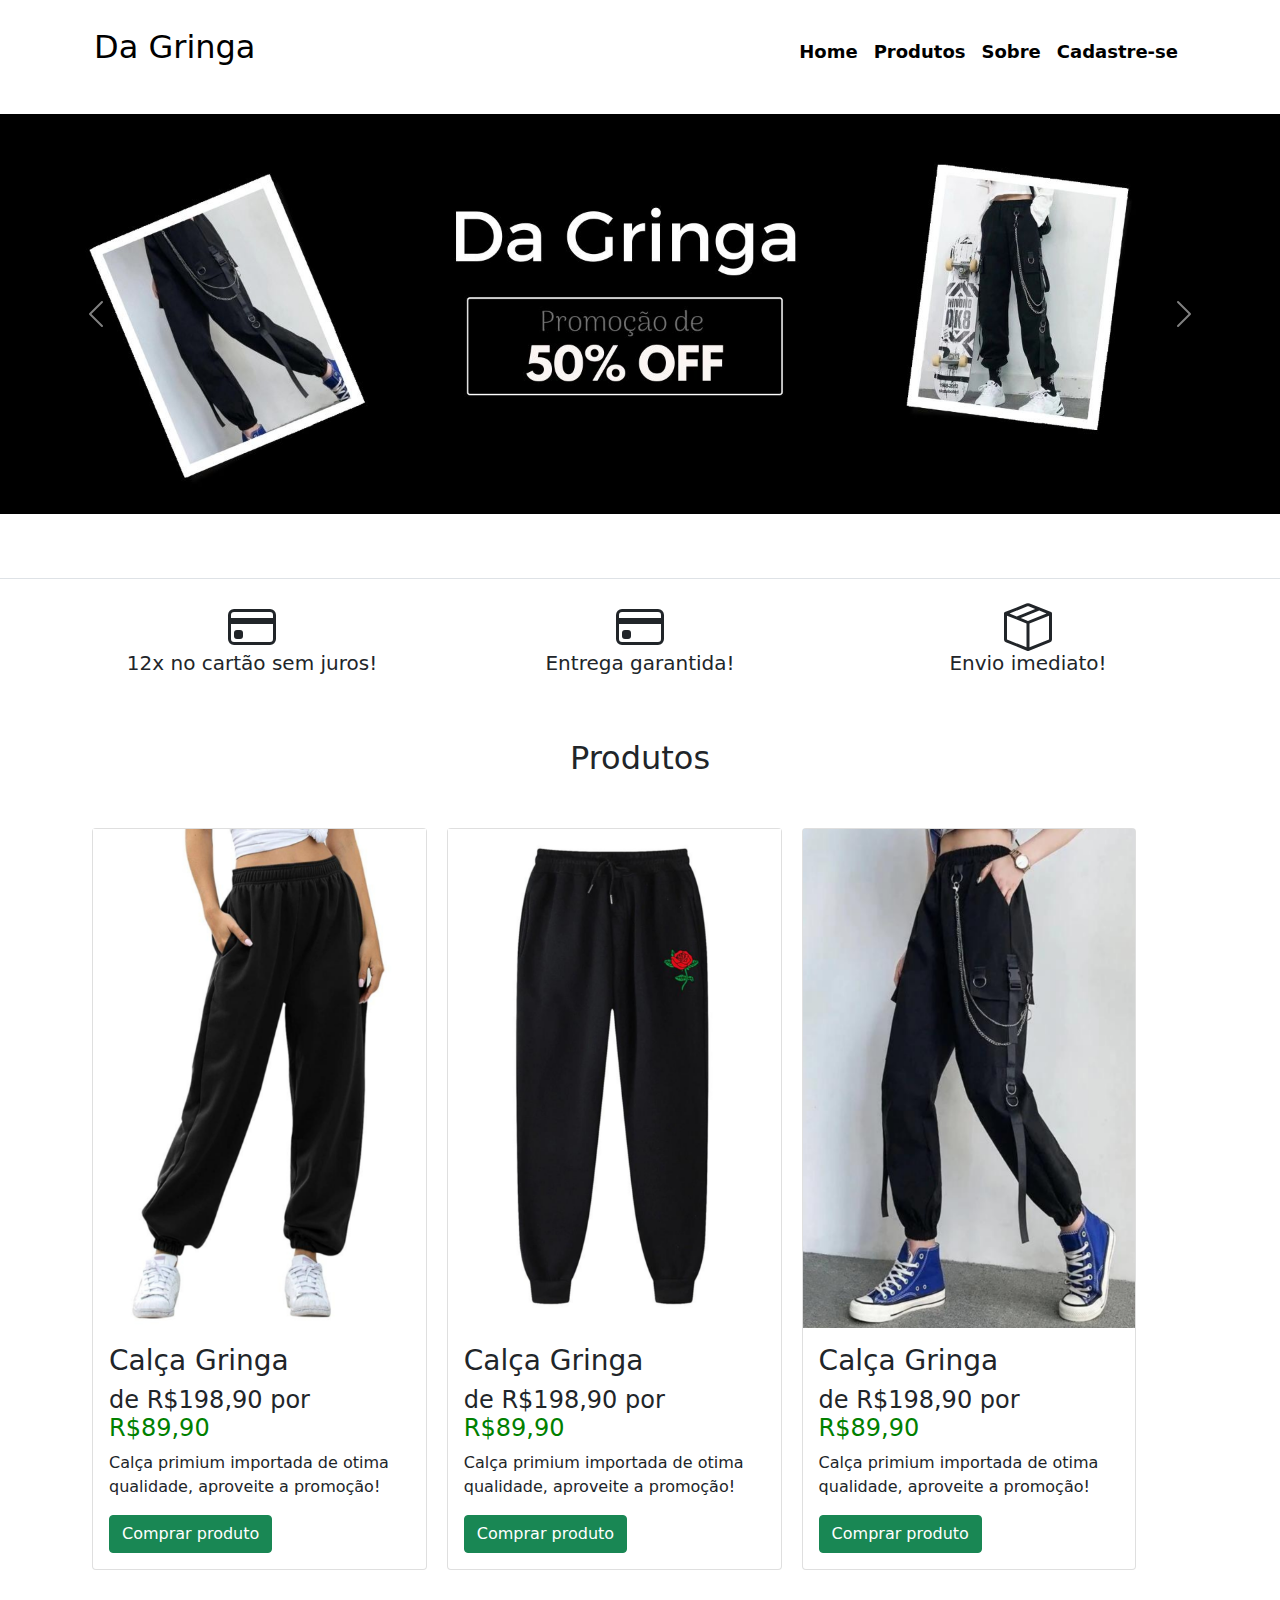
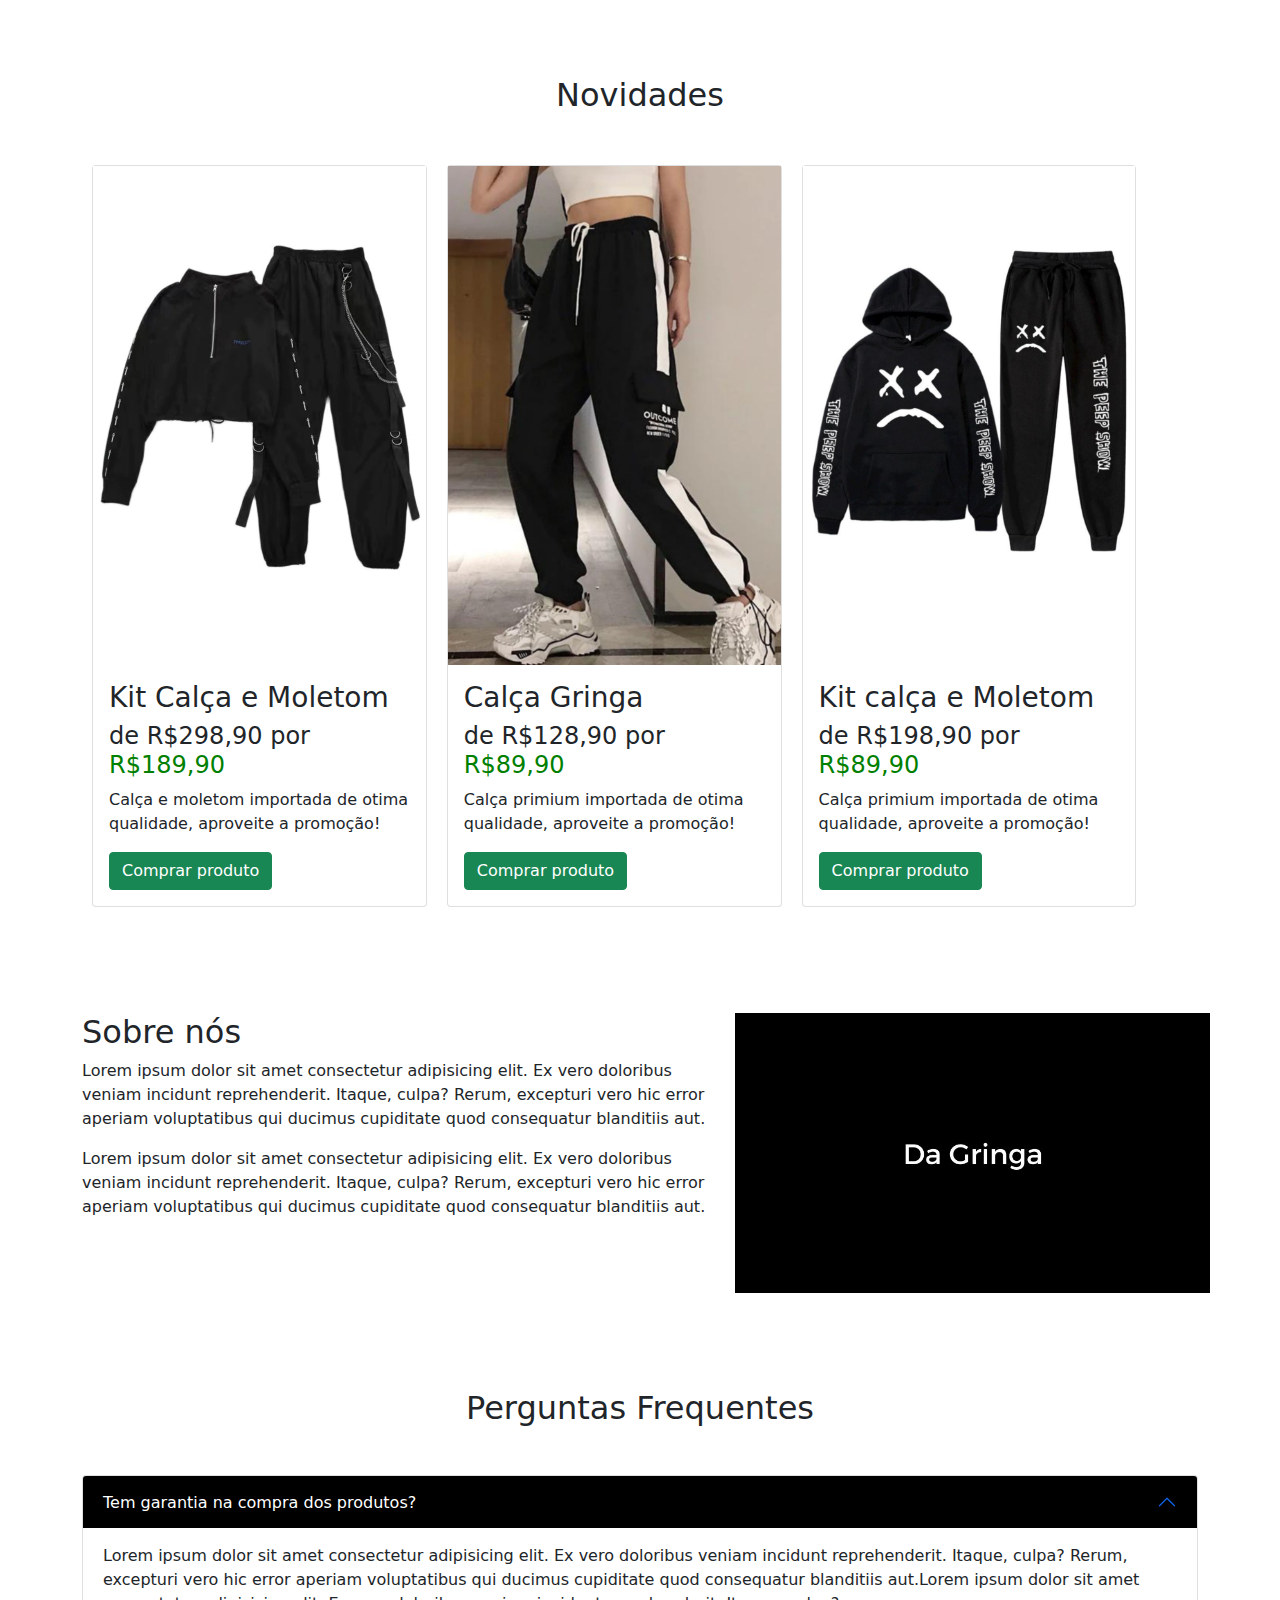
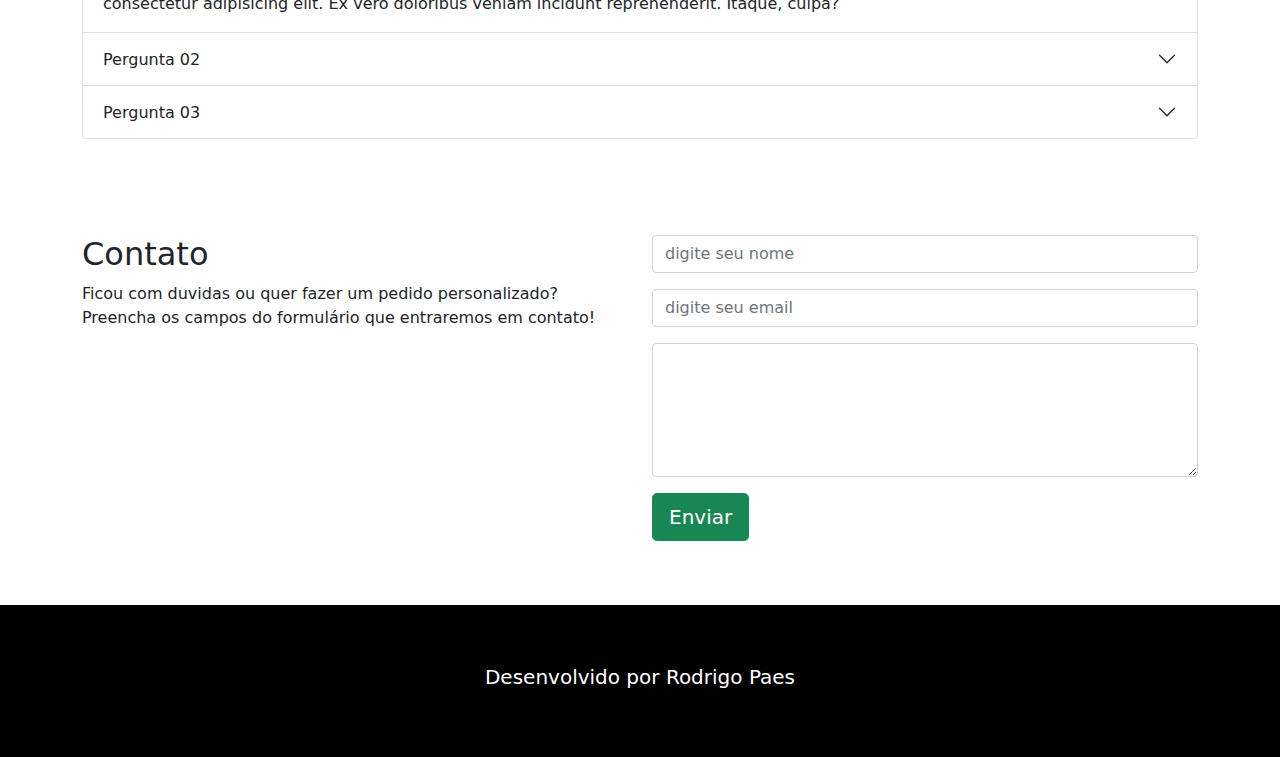
<file: index.html>
<!DOCTYPE html>
<html lang="en">
<head>
    <meta charset="UTF-8">
    <meta http-equiv="X-UA-Compatible" content="IE=edge">
    <meta name="viewport" content="width=device-width, initial-scale=1.0">
    <link href="./bootstrap/css/bootstrap.min.css" rel="stylesheet">
    <link rel="stylesheet" href="./style/custom.css">
    <title>Loja Estilo Gringo</title>
</head>
<body>

    <header>
        <div class="container">
            <nav class="navbar navbar-expand-lg">
                <div class="container-fluid">
                  <h2><a class="logo" href="#">Da Gringa</a></h2>
                  <button class="navbar-toggler" type="button" data-bs-toggle="collapse" data-bs-target="#navbarNav" aria-controls="navbarNav" aria-expanded="false" aria-label="Toggle navigation">
                    <span class="navbar-toggler-icon"><svg xmlns="http://www.w3.org/2000/svg" width="32" height="32" fill="#000" class="bi bi-list" viewBox="0 0 16 16">
                        <path fill-rule="evenodd" d="M2.5 12a.5.5 0 0 1 .5-.5h10a.5.5 0 0 1 0 1H3a.5.5 0 0 1-.5-.5zm0-4a.5.5 0 0 1 .5-.5h10a.5.5 0 0 1 0 1H3a.5.5 0 0 1-.5-.5zm0-4a.5.5 0 0 1 .5-.5h10a.5.5 0 0 1 0 1H3a.5.5 0 0 1-.5-.5z"/>
                      </svg></span>
                    
                  </button>
                  <div class="collapse navbar-collapse" id="navbarNav">
                    <ul class="navbar-nav">
                      <li class="nav-item">
                        <a class="nav-link active" aria-current="page" href="#">Home</a>
                      </li>
                      <li class="nav-item">
                        <a class="nav-link" href="#">Produtos</a>
                      </li>
                      <li class="nav-item">
                        <a class="nav-link" href="#">Sobre</a>
                      </li>
                      <li class="nav-item">
                        <a class="nav-link" href="./cadastro.html" target="_blank">Cadastre-se</a>
                      </li>
                    </ul>
                  </div>
                </div>
              </nav>
        </div>
    </header>
    
    <section id="banner" class="border-bottom">
        <div id="carouselExampleControls" class="carousel slide" data-bs-ride="carousel">
            <div class="carousel-inner">
              <div class="carousel-item  active">
                <img src="/images/banner.jpg" class="d-block w-100" alt="...">
              </div>
              <div class="carousel-item">
                <img src="/images/2.png" class="d-block w-100" alt="...">
              </div>
              <div class="carousel-item">
                <img src="/images/3.png" class="d-block w-100" alt="...">
              </div>
    
            </div>
            <button class="carousel-control-prev" type="button" data-bs-target="#carouselExampleControls" data-bs-slide="prev">
              <span class="carousel-control-prev-icon" aria-hidden="true"></span>
              <span class="visually-hidden">Previous</span>
            </button>
            <button class="carousel-control-next" type="button" data-bs-target="#carouselExampleControls" data-bs-slide="next">
              <span class="carousel-control-next-icon" aria-hidden="true"></span>
              <span class="visually-hidden">Next</span>
            </button>
          </div>
          
    </section>

    <section class="container p-0">
        <div class="row py-4">
            <div class="col box-icon  ">
                <svg xmlns="http://www.w3.org/2000/svg" width="48" height="48" fill="currentColor" class="bi bi-credit-card" viewBox="0 0 16 16">
                    <path d="M0 4a2 2 0 0 1 2-2h12a2 2 0 0 1 2 2v8a2 2 0 0 1-2 2H2a2 2 0 0 1-2-2V4zm2-1a1 1 0 0 0-1 1v1h14V4a1 1 0 0 0-1-1H2zm13 4H1v5a1 1 0 0 0 1 1h12a1 1 0 0 0 1-1V7z"/>
                    <path d="M2 10a1 1 0 0 1 1-1h1a1 1 0 0 1 1 1v1a1 1 0 0 1-1 1H3a1 1 0 0 1-1-1v-1z"/>
                  </svg>
                  <h5>12x no cartão sem juros!</h5>

            </div>
            <div class="col box-icon ">
                <svg xmlns="http://www.w3.org/2000/svg" width="48" height="48" fill="currentColor" class="bi bi-credit-card" viewBox="0 0 16 16">
                    <path d="M0 4a2 2 0 0 1 2-2h12a2 2 0 0 1 2 2v8a2 2 0 0 1-2 2H2a2 2 0 0 1-2-2V4zm2-1a1 1 0 0 0-1 1v1h14V4a1 1 0 0 0-1-1H2zm13 4H1v5a1 1 0 0 0 1 1h12a1 1 0 0 0 1-1V7z"/>
                    <path d="M2 10a1 1 0 0 1 1-1h1a1 1 0 0 1 1 1v1a1 1 0 0 1-1 1H3a1 1 0 0 1-1-1v-1z"/>
                  </svg>
                  <h5>Entrega garantida!</h5>
            </div>
            <div class="col box-icon ">
                <svg xmlns="http://www.w3.org/2000/svg" width="48" height="48" fill="currentColor" class="bi bi-box-seam" viewBox="0 0 16 16">
                    <path d="M8.186 1.113a.5.5 0 0 0-.372 0L1.846 3.5l2.404.961L10.404 2l-2.218-.887zm3.564 1.426L5.596 5 8 5.961 14.154 3.5l-2.404-.961zm3.25 1.7-6.5 2.6v7.922l6.5-2.6V4.24zM7.5 14.762V6.838L1 4.239v7.923l6.5 2.6zM7.443.184a1.5 1.5 0 0 1 1.114 0l7.129 2.852A.5.5 0 0 1 16 3.5v8.662a1 1 0 0 1-.629.928l-7.185 2.874a.5.5 0 0 1-.372 0L.63 13.09a1 1 0 0 1-.63-.928V3.5a.5.5 0 0 1 .314-.464L7.443.184z"/>
                  </svg>
                  <h5>Envio imediato!</h5>
            </div>
        </div>
    </section>

    <section id="produtos">

        <div class="container">
            <div class="row">
                <div class="col">

                    <h2 class="text-center ">Produtos</h2>

                    <div class="card">
                        <img src="./images/img-calca.png" alt="Imagem Exemplo" class="img-fluid">
                        <div class="card-body">
                            <h3 class="card-title">Calça Gringa</h3>
                            <h4>de R$198,90 por <span>R$89,90</span></h4>
                            <p class="card-text">Calça primium importada de otima qualidade, aproveite a promoção!</p>
                            <a class="btn btn-success" data-bs-toggle="modal" data-bs-target="#modal-1" >Comprar produto</a>
                        </div>
                    </div>

                    <div class="card">
                        <img src="./images/img-calca-2.png" alt="Imagem Exemplo" class="img-fluid">
                        <div class="card-body">
                            <h3 class="card-title">Calça Gringa</h3>
                            <h4>de R$198,90 por <span>R$89,90</span></h4>
                            <p class="card-text">Calça primium importada de otima qualidade, aproveite a promoção!</p>
                            <a class="btn btn-success" data-bs-toggle="modal" data-bs-target="#modal-1" >Comprar produto</a>
                        </div>
                    </div>
                    <div class="card">
                        <img src="./images/img-calca-3.png" alt="Imagem Exemplo" class="img-fluid">
                        <div class="card-body">
                            <h3 class="card-title">Calça Gringa</h3>
                            <h4>de R$198,90 por <span>R$89,90</span></h4>
                            <p class="card-text">Calça primium importada de otima qualidade, aproveite a promoção!</p>
                            <a class="btn btn-success" data-bs-toggle="modal" data-bs-target="#modal-1" >Comprar produto</a>
                        </div>
                    </div>
                    
                </div>
            </div>
        </div>

    </section>
    <section id="produtos">

        <div class="container">
            <div class="row">
                <div class="col">

                    <h2 class="text-center ">Novidades</h2>

                    <div class="card col-md-5">
                        <img src="./images/img-kit-1.png" alt="Imagem Exemplo" class="img-fluid">
                        <div class="card-body">
                            <h3 class="card-title">Kit Calça e Moletom</h3>
                            <h4>de R$298,90 por <span>R$189,90</span></h4>
                            <p class="card-text">Calça e moletom importada de otima qualidade, aproveite a promoção!</p>
                            <a class="btn btn-success" data-bs-toggle="modal" data-bs-target="#modal-2" >Comprar produto</a>
                        </div>
                    </div>

                    <div class="card">
                        <img src="./images/img-calca-5.png" alt="Imagem Exemplo" class="img-fluid">
                        <div class="card-body">
                            <h3 class="card-title">Calça Gringa</h3>
                            <h4>de R$128,90 por <span>R$89,90</span></h4>
                            <p class="card-text">Calça primium importada de otima qualidade, aproveite a promoção!</p>
                            <a class="btn btn-success" data-bs-toggle="modal" data-bs-target="#modal-1" >Comprar produto</a>
                        </div>
                    </div>
                    <div class="card">
                        <img src="./images/img-kit-2.png" alt="Imagem Exemplo" class="img-fluid">
                        <div class="card-body">
                            <h3 class="card-title">Kit calça e Moletom</h3>
                            <h4>de R$198,90 por <span>R$89,90</span></h4>
                            <p class="card-text">Calça primium importada de otima qualidade, aproveite a promoção!</p>
                            <a class="btn btn-success" data-bs-toggle="modal" data-bs-target="#modal-2" >Comprar produto</a>
                        </div>
                    </div>
                    
                </div>
            </div>
        </div>

    </section>

    <section id="sobre">
        <div class="container">
            <div class="row">
                <div class="col-md-7 col-sm-12">
                    <h2>Sobre nós</h2>
                    <p>Lorem ipsum dolor sit amet consectetur adipisicing elit. Ex vero doloribus veniam incidunt reprehenderit. Itaque, culpa? Rerum, excepturi vero hic error aperiam voluptatibus qui ducimus cupiditate quod consequatur blanditiis aut.</p>
                    <p>Lorem ipsum dolor sit amet consectetur adipisicing elit. Ex vero doloribus veniam incidunt reprehenderit. Itaque, culpa? Rerum, excepturi vero hic error aperiam voluptatibus qui ducimus cupiditate quod consequatur blanditiis aut.</p>
                    
                </div>
                <div class="img-box col-md-5 col-sm-12">
                    <img src="./images/cr.jpg" width="280" alt="Imagem Exemplo" class="img-fluid">
                </div>
            </div>
        </div>
    </section>

    <section class="container">
        <h2 class="text-center mb-5">Perguntas Frequentes</h2>
        <div class="accordion" id="accordionExample">
            <div class="accordion-item">
              <h2 class="accordion-header" id="panelsStayOpen-headingOne">
                <button class="accordion-button" type="button" data-bs-toggle="collapse" data-bs-target="#collapseOne" aria-expanded="true" aria-controls="collapseOne">
                  Tem garantia na compra dos produtos?
                </button>
              </h2>
              <div id="collapseOne" class="accordion-collapse collapse show" aria-labelledby="headingOne" data-bs-parent="#accordionExample">
                <div class="accordion-body">
                    Lorem ipsum dolor sit amet consectetur adipisicing elit. Ex vero doloribus veniam incidunt reprehenderit. Itaque, culpa? Rerum, excepturi vero hic error aperiam voluptatibus qui ducimus cupiditate quod consequatur blanditiis aut.Lorem ipsum dolor sit amet consectetur adipisicing elit. Ex vero doloribus veniam incidunt reprehenderit. Itaque, culpa? 
                </div>
              </div>
            </div>
            <div class="accordion-item">
              <h2 class="accordion-header" id="headingTwo">
                <button class="accordion-button collapsed" type="button" data-bs-toggle="collapse" data-bs-target="#collapseTwo" aria-expanded="false" aria-controls="collapseTwo">
                  Pergunta 02
                </button>
              </h2>
              <div id="collapseTwo" class="accordion-collapse collapse" aria-labelledby="headingTwo" data-bs-parent="#accordionExample">
                <div class="accordion-body">
                    Lorem ipsum dolor sit amet consectetur adipisicing elit. Ex vero doloribus veniam incidunt reprehenderit. Itaque, culpa? Rerum, excepturi vero hic error aperiam voluptatibus qui ducimus cupiditate quod consequatur blanditiis aut.
                </div>
              </div>
            </div>
            <div class="accordion-item">
              <h2 class="accordion-header" id="headingThree">
                <button class="accordion-button collapsed" type="button" data-bs-toggle="collapse" data-bs-target="#collapseThree" aria-expanded="false" aria-controls="collapseThree">
                  Pergunta 03
              </h2>
              <div id="collapseThree" class="accordion-collapse collapse" aria-labelledby="headingThree" data-bs-parent="#accordionExample">
                <div class="accordion-body">
                    Lorem ipsum dolor sit amet consectetur adipisicing elit. Ex vero doloribus veniam incidunt reprehenderit. Itaque, culpa? Rerum, excepturi vero hic error aperiam voluptatibus qui ducimus cupiditate quod consequatur blanditiis aut.
                </div>
              </div>
            </div>
          </div>
    </section>

    <section id="contato">
        <div class="container">
            <div class="row">
                <div class="col-md-6 col-sm-12">
                    <h2>Contato</h2>
                    <p>Ficou com duvidas ou quer fazer um pedido personalizado? Preencha os campos do formulário que entraremos em contato!</p>
                </div>
                <div class="col-md-6 col-sm-12">
                    <form class="form">

                        <div class="input-group">
                            <input class="form-control" type="text" name="nome" placeholder="digite seu nome">
                        </div>

                        <div class="input-group">
                            <input class="form-control" type="text" name="email" placeholder="digite seu email">
                        </div>

                        <div class="input-group">
                            <textarea  class="form-control" name="" rows="5"></textarea>
                        </div>

                        <button type="submit" class="btn btn-lg btn-success">Enviar</button>

                    </form>

                </div>
            </div>
        </div>
    </section>



    <div class="modal fade" id="modal-1">
        <div class="modal-dialog">
            <div class="modal-content">
                <div class="modal-header">
                    <h5 class="modal-title">Calça Gringa</h5>
                    <button class="btn-close" data-bs-dismiss="modal" aria-label="Close"></button>
                </div>
                <div class="modal-body">
                    <h6>Confira o tamanhos e disponibilidade de estoque</h6>
                    <table class="table table-hover table-striped">
                        <thead>
                            <tr>
                                <th>Tamanhos</th>
                                <th>Estoque</th>
                            </tr>
                        </thead>
                        <tbody>
                            <tr>
                                <td>P</td>
                                <td>20 peças</td>
                            </tr>
                            <tr>
                                <td>M</td>
                                <td>60 peças</td>
                            </tr>
                            <tr>
                                <td>G</td>
                                <td>80 peças</td>
                            </tr>
                        </tbody>
                    </table>

                </div>
                <div class="modal-footer">
                    <button type="button" class="btn btn-secondary" data-bs-dismiss="modal">Close</button>
                </div>
            </div>
        </div>

    </div>


    <div class="modal fade" id="modal-2">
        <div class="modal-dialog">
            <div class="modal-content">
                <div class="modal-header">
                    <h5 class="modal-title">Kit calça e Moletom</h5>
                    <button class="btn-close" data-bs-dismiss="modal" aria-label="Close"></button>
                </div>
                <div class="modal-body">
                    <h6>Confira o tamanhos e disponibilidade de estoque</h6>
                    <table class="table table-hover table-striped">
                        <thead>
                            <tr>
                                <th>Tamanhos</th>
                                <th>Estoque</th>
                            </tr>
                        </thead>
                        <tbody>
                            <tr>
                                <td>P</td>
                                <td>Esgotado!</td>
                            </tr>
                            <tr>
                                <td>M</td>
                                <td>40 peças</td>
                            </tr>
                            <tr>
                                <td>G</td>
                                <td>180 peças</td>
                            </tr>
                        </tbody>
                    </table>

                </div>
                <div class="modal-footer">
                    <button type="button" class="btn btn-secondary" data-bs-dismiss="modal">Close</button>
                </div>
            </div>
        </div>

    </div>

    <footer>
        <h5 class="text-center">Desenvolvido por Rodrigo Paes</h5>
    </footer>

    <script src="./bootstrap/js/bootstrap.bundle.min.js"></script>
</body>
</html>
</file>
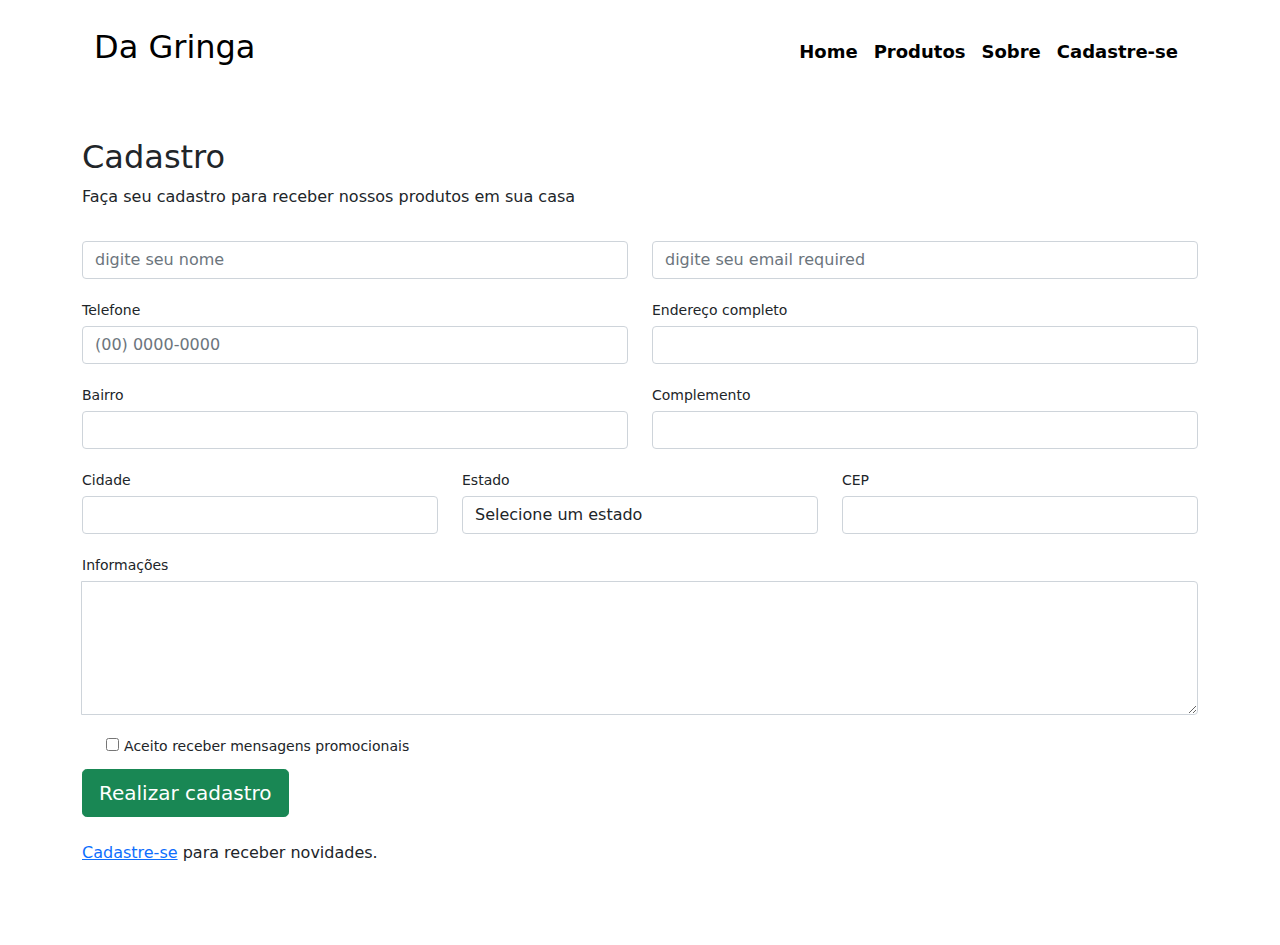
<file: cadastro.html>
<!DOCTYPE html>
<html lang="en">

<head>
    <meta charset="UTF-8">
    <meta http-equiv="X-UA-Compatible" content="IE=edge">
    <meta name="viewport" content="width=device-width, initial-scale=1.0">
    <link href="./bootstrap/css/bootstrap.min.css" rel="stylesheet">
    <link rel="stylesheet" href="./style/custom.css">
    <link rel="stylesheet" href="./style/custom-form.css">
    <title>Cadastro</title>
</head>

<body>

    <header>
        <div class="container">
          <nav class="navbar navbar-expand-lg">
            <div class="container-fluid">
              <h2><a class="logo" href="#">Da Gringa</a></h2>
              <button class="navbar-toggler" type="button" data-bs-toggle="collapse" data-bs-target="#navbarNav" aria-controls="navbarNav" aria-expanded="false" aria-label="Toggle navigation">
                <span class="navbar-toggler-icon"><svg xmlns="http://www.w3.org/2000/svg" width="32" height="32" fill="#000" class="bi bi-list" viewBox="0 0 16 16">
                    <path fill-rule="evenodd" d="M2.5 12a.5.5 0 0 1 .5-.5h10a.5.5 0 0 1 0 1H3a.5.5 0 0 1-.5-.5zm0-4a.5.5 0 0 1 .5-.5h10a.5.5 0 0 1 0 1H3a.5.5 0 0 1-.5-.5zm0-4a.5.5 0 0 1 .5-.5h10a.5.5 0 0 1 0 1H3a.5.5 0 0 1-.5-.5z"/>
                  </svg></span>
                
              </button>
              <div class="collapse navbar-collapse" id="navbarNav">
                <ul class="navbar-nav">
                  <li class="nav-item">
                    <a class="nav-link active" aria-current="page" href="./index.html">Home</a>
                  </li>
                  <li class="nav-item">
                    <a class="nav-link" href="#">Produtos</a>
                  </li>
                  <li class="nav-item">
                    <a class="nav-link" href="#">Sobre</a>
                  </li>
                  <li class="nav-item">
                    <a class="nav-link" href="#">Cadastre-se</a>
                  </li>
                </ul>
              </div>
            </div>
          </nav>
        </div>
    </header>

    <section id="cadastro">
        <div class="container mt-4">

            <div class="row mb-3">
                <div class="col-md-12 col-sm-12">
                    <h2>Cadastro</h2>
                    <p>Faça seu cadastro para receber nossos produtos em sua casa</p>
                </div>
            </div>

            <form class="form">

                <div class="row">
                    <div class="col">
                        <div class="input-group">
                            <input class="form-control" type="text" name="nome" placeholder="digite seu nome" required>
                        </div>
                    </div>
                    <div class="col">
                        <div class="input-group">
                            <input class="form-control" type="text" name="email" placeholder="digite seu email required">
                        </div>
                    </div>
                </div>

                <div class="row">
                  <div class="col">
                    <label for="telefone" class="col-form-label col-form-label-sm">Telefone</label>
                    <input type="tel" id="telefone" class="form-control" placeholder="(00) 0000-0000" required>
                </div>
                    <div class="col">
                        <label for="endereco" class="col-form-label col-form-label-sm">Endereço completo</label>
                        <input type="text" id="endereco" class="form-control" required>
                    </div>
                </div>
                <div class="row">
                  <div class="col">
                    <label for="bairro" class="col-form-label col-form-label-sm">Bairro</label>
                    <input type="text" id="bairro" class="form-control" required>
                </div>
                    <div class="col">
                        <label for="complemento" class="col-form-label col-form-label-sm">Complemento</label>
                        <input type="text" id="complemento" class="form-control" required >
                    </div>
                </div>

                <div class="row">
                    <div class="col">
                        <label for="cidade" class="col-form-label col-form-label-sm">Cidade</label>
                        <input type="text" name="cidade" id="cidade" class="form-control" required>
                    </div>
                    <div class="col">
                        <label for="estado" class="col-form-label col-form-label-sm">Estado</label>
                        <select name="estado" id="estado" class="form-control">
                            <option value="">Selecione um estado</option>
                            <option value="sp">SP</option>
                            <option value="al">AL</option>
                            <option value="mg">MG</option>
                        </select>
                    </div>
                    <div class="col">
                        <label for="cep" class="col-form-label col-form-label-sm">CEP</label>
                        <input type="text" name="cep" id="cep" class="form-control" required>
                    </div>
                </div>


                <div class="row">
                    <div class="col">
                        <div class="input-group">
                            <label for="info" class="col-form-label col-form-label-sm">Informações</label>
                            <textarea class="form-control" name="informacoes" id="info" rows="5"></textarea>
                        </div>
                    </div>
                </div>

                <div class="row">
                    <div class="col">
                        <div class="form-check">
                            <input type="checkbox" name="promocionais" id="promocionais">
                            <label for="promocionais" class="form-check-label col-form-label-sm">Aceito receber
                                mensagens promocionais</label>
                        </div>
                    </div>
                </div>

                <button type="submit" class="btn btn-lg btn-success">Realizar cadastro</button>

            </form>

            <p class="mt-4"> <a href="#cadastro" data-bs-toggle="modal" data-bs-target="#modal-1">Cadastre-se</a> para receber
                novidades.</p>

        </div> 
    </section>




    <div class="modal fade" id="modal-1">
        <div class="modal-dialog">
            <div class="modal-content">
                <div class="modal-header">
                    <h5 class="modal-title">Inscrever-me na lista</h5>
                    <button class="btn-close" data-bs-dismiss="modal" aria-label="Close"></button>
                </div>
                <div class="modal-body">
                    <h6>Preencha os campos para receber novidades e promoções</h6>

                    <form class="form-inline">
                        <div class="row">
                            <div class="form-group col-4">
                                <input type="text" class="form-control form-control-sm mb-2" name="nome"
                                    placeholder="nome" required>
                            </div>
                            <div class="form-group col-4">
                                <input type="text" class="form-control form-control-sm mb-2" name="e-mail"
                                    placeholder="e-mail" required>
                            </div>
                            <div class="form-group col-4">
                                <button type="submit" class="btn btn-sm btn-success">receber novidades</button>
                            </div>
                        </div>
                    </form>

                </div>
                <div class="modal-footer">
                    <button type="button" class="btn btn-secondary mb-2" data-bs-dismiss="modal">Fechar</button>
                </div>
            </div>
        </div>

    </div>

    <script src="./bootstrap/js/bootstrap.bundle.min.js"></script>
</body>

</html>
</file>
<file: style/custom.css>
*{
    margin: 0;
    padding: 0;
    text-transform: none;
    list-style: none;
    text-decoration: none;
}

section {
    padding-bottom: 4rem;
    padding-top: 2rem;
}
header{
    margin-top: 20px;
}
input,
textarea {
    margin-bottom: 1rem;
}

.card {
    width: 30%;
    float: left;
    margin: 10px;
}

@media (max-width:770px){
    .card{
        width: 45%;
    }
}

@media (max-width:420px){
    .card{
        width: 80%;
    }
}


 span{
    text-decoration: none;
    color: green;
}

.col h2{
    margin-bottom: 40px;
}

.nav-link{
    color: black;
    font-size: 18px;
    font-weight: 600;
    
}

.logo{
    font-size: 32px;
    text-decoration: none;
    color: #000;
}

footer{
    color: #fff;
    background-color: black;
    padding: 60px 0px;
}

.btn-cta{
    border: 1px solid #000;
    border-radius: 4px;
}

.btn-cta:hover{
    background-color: #198754;
    color: #fff;
    border: 1px solid transparent;
}

.navbar-box{
    display: flex;
    align-items: center;
    justify-content: space-between;
   
}

.navbar-collapse{
    flex-grow: 0;
}

.img-box{
    display: flex;
    justify-content: center;
    background-color: #000;
}

.box-icon{
    display: flex;
    flex-direction: column;
    align-items: center;
    justify-content: center;
}

.accordion-button:not(.collapsed) {
    color: #fff; 
    background-color: #000;
    box-shadow: inset 0 -1px 0 rgb(0 0 0 / 13%);
}
</file>
<file: style/custom-form.css>
textarea.form-control {
  width: 100% !important;
}
</file>
